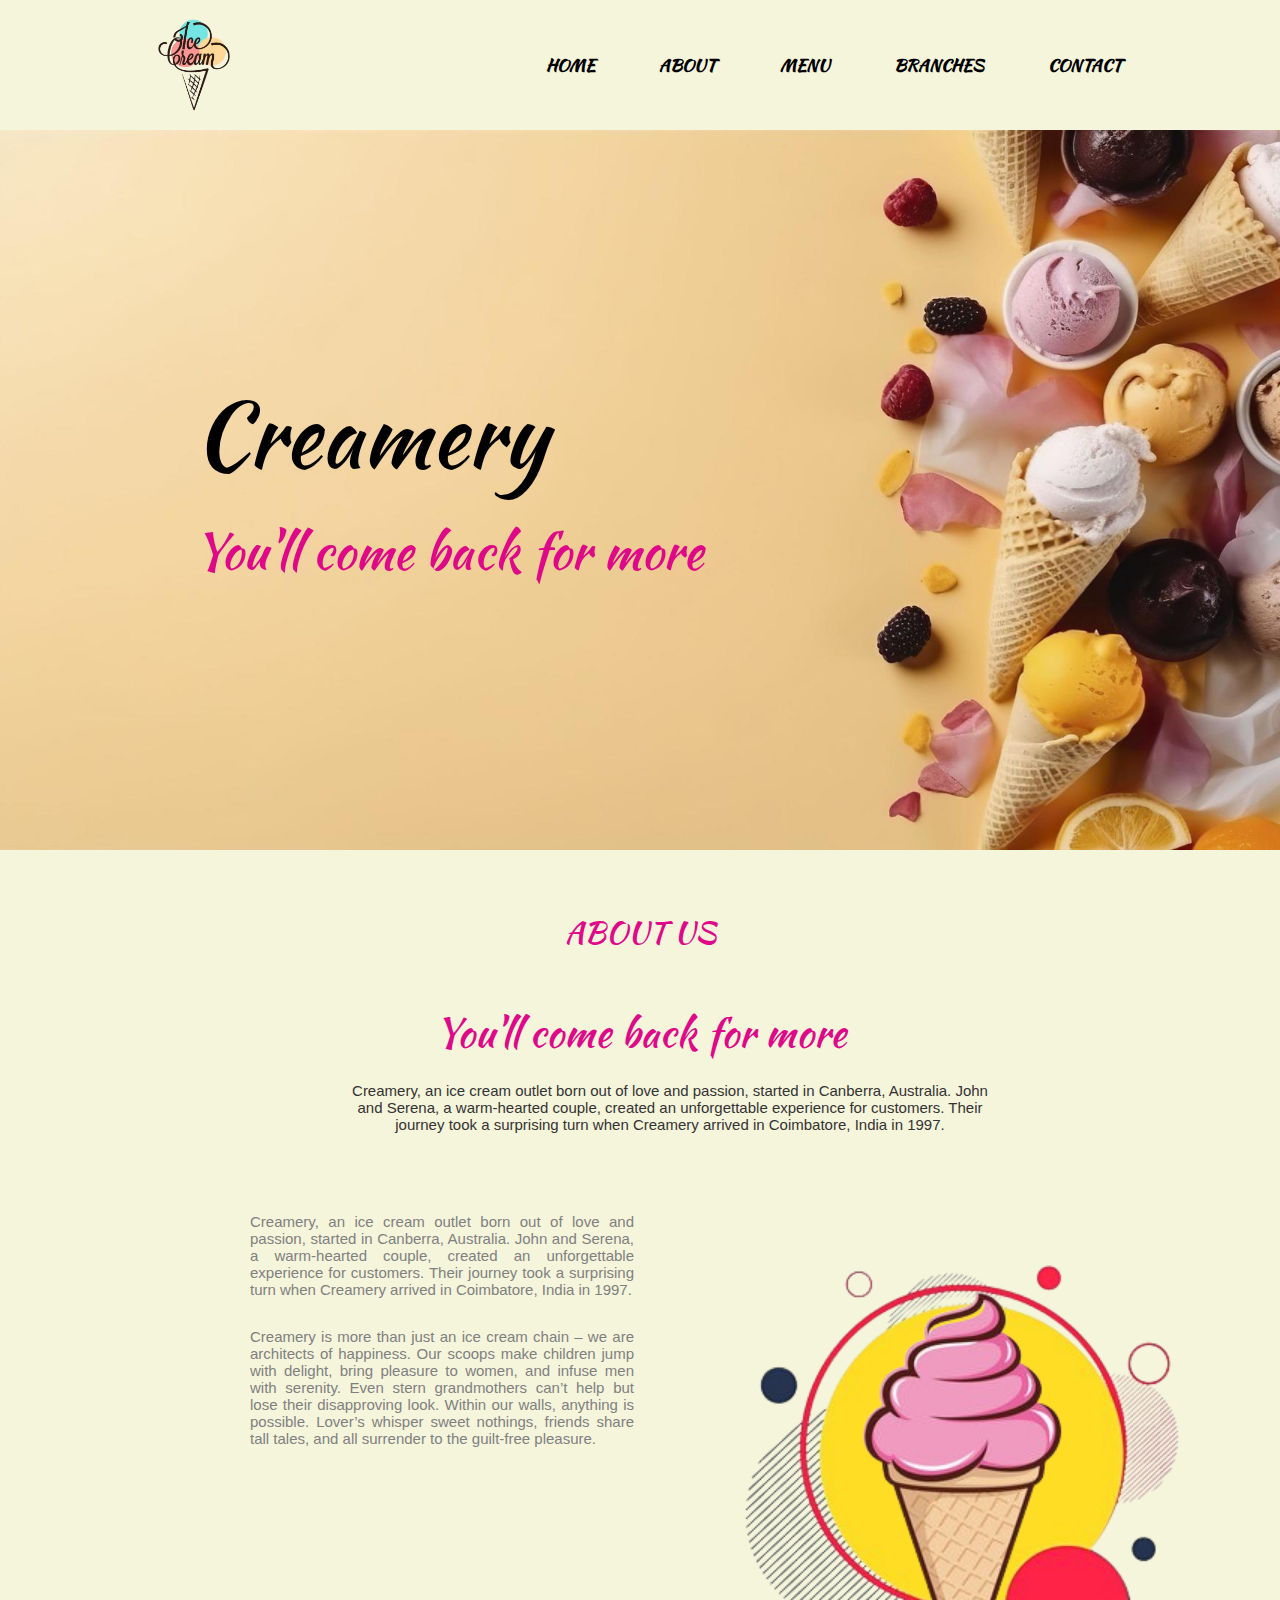
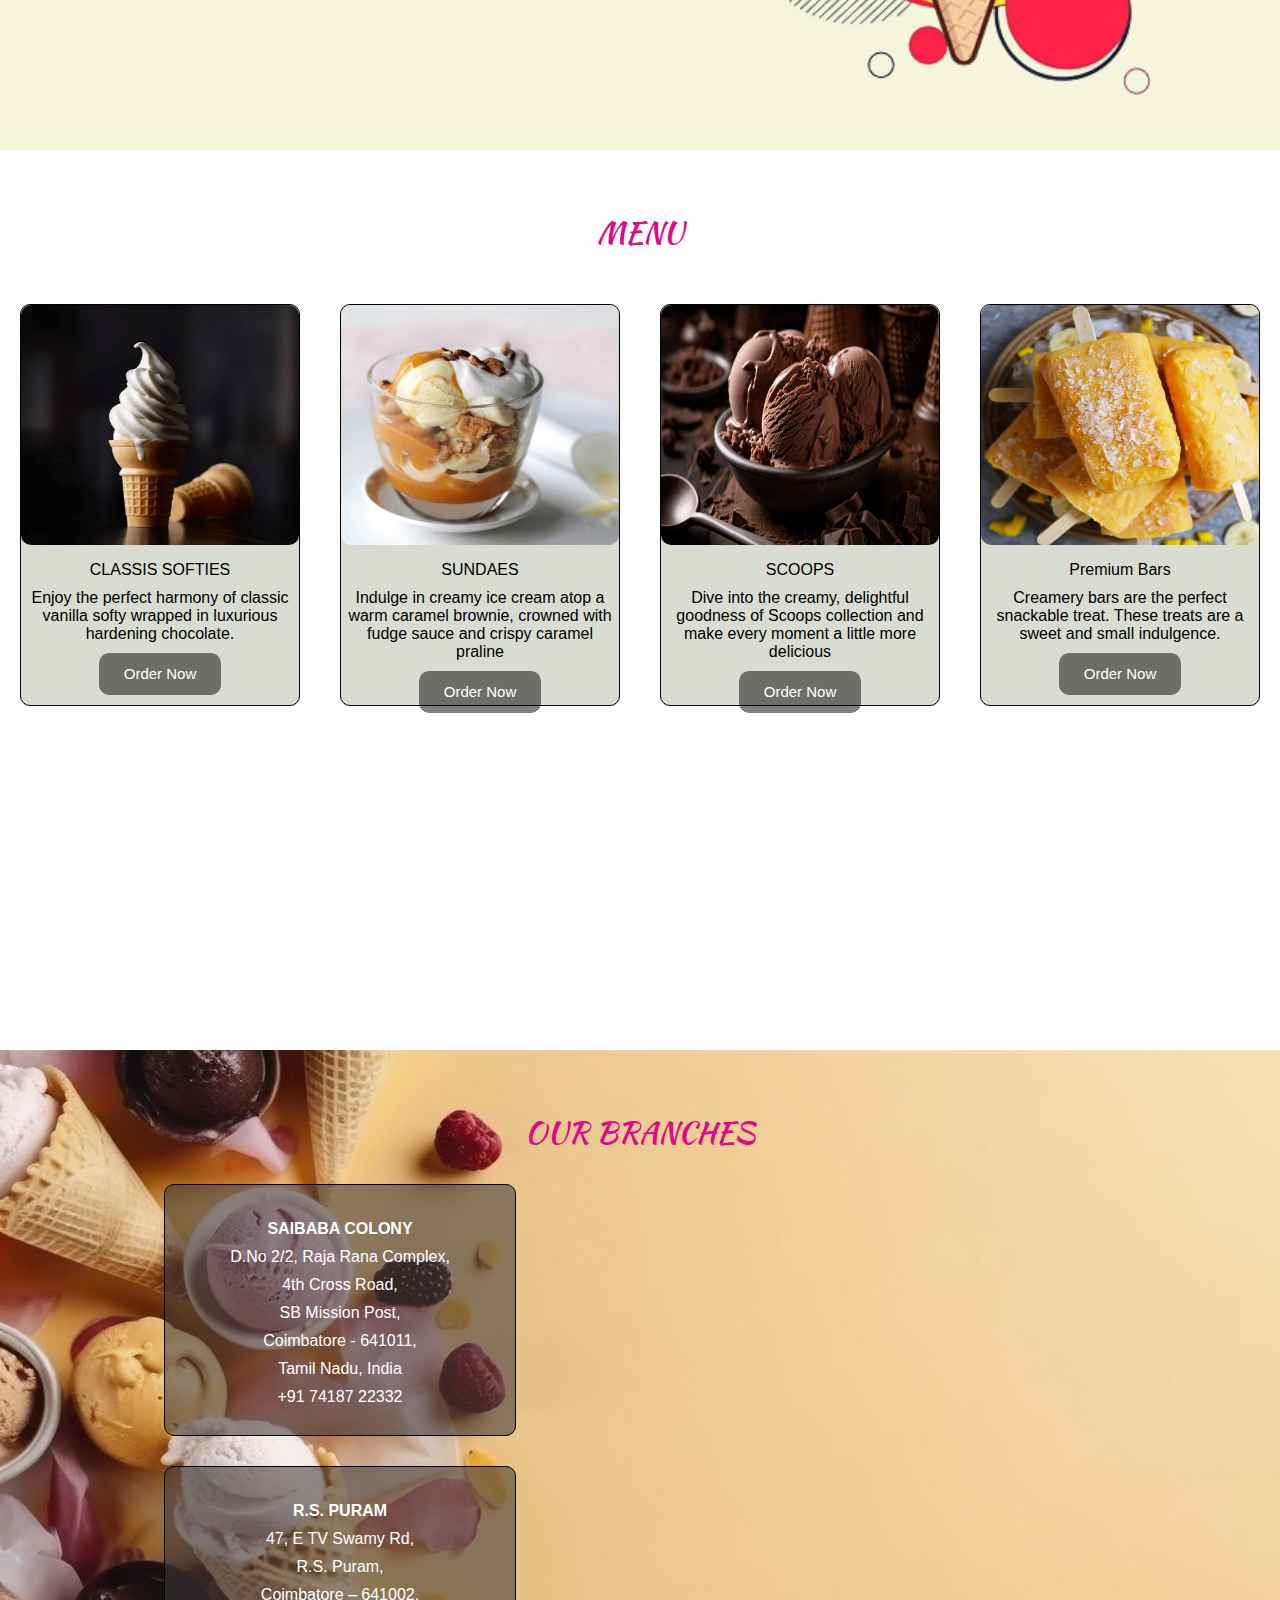
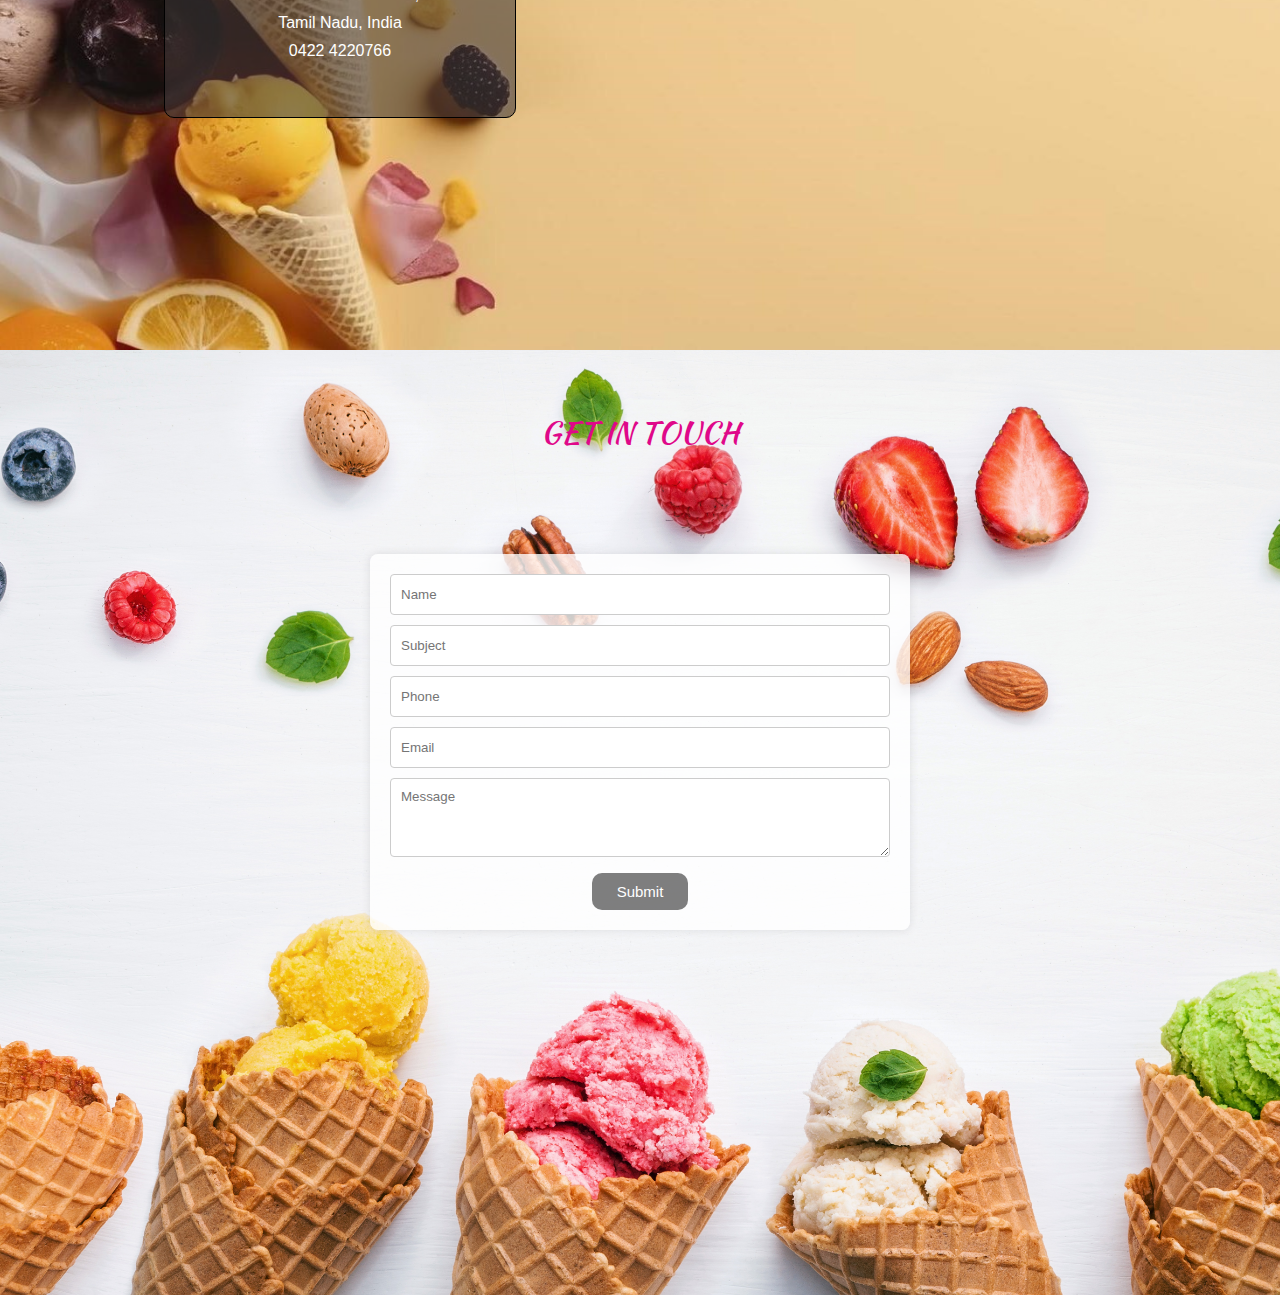
<file: index.html>
<!DOCTYPE html>
<html lang="en">

<head>
    <meta charset="UTF-8">
    <meta name="viewport" content="width=device-width, initial-scale=1.0">
    <title>Document</title>

    <!-- CSS -->
    <link rel="stylesheet" href="./style.css">

    <!-- Font awesome - CDN -->
    <link rel="stylesheet" href="https://cdnjs.cloudflare.com/ajax/libs/font-awesome/6.5.1/css/all.min.css"
        integrity="sha512-DTOQO9RWCH3ppGqcWaEA1BIZOC6xxalwEsw9c2QQeAIftl+Vegovlnee1c9QX4TctnWMn13TZye+giMm8e2LwA=="
        crossorigin="anonymous" referrerpolicy="no-referrer" />

    <!-- Google font -->
    <link rel="preconnect" href="https://fonts.googleapis.com">
    <link rel="preconnect" href="https://fonts.gstatic.com" crossorigin>
    <link href="https://fonts.googleapis.com/css2?family=Kaushan+Script&display=swap" rel="stylesheet">

</head>

<body>

    <div class="container">

        <nav class="navbar">
            <img id="logo" src="./images/logo.png" alt="logo">
            <ul>
                <li><a class="link" href="#home">HOME</a></li>
                <li><a class="link" href="#about">ABOUT</a></li>
                <li><a class="link" href="#menu">MENU</a></li>
                <li><a class="link" href="#branches">BRANCHES</a></li>
                <li><a class="link" href="#contact">CONTACT</a></li>
            </ul>
        </nav>


        <!-- Home section -->
        <section id="home">
            <div class="title_1">
                <h1>Creamery</h1>
                <p>You'll come back for more</p>
            </div>
        </section>


        <!-- About Section -->
        <section id="about">
            <div class="title_2a">
                <h1>ABOUT US</h1>
                <h3>You'll come back for more </h3>
                <p>Creamery, an ice cream outlet born out of love and passion, started in Canberra, Australia. John and
                    Serena, a warm-hearted couple, created an unforgettable experience for customers. Their journey took
                    a surprising turn when Creamery arrived in Coimbatore, India in 1997.</p>
            </div>
            <div class="title_2b">
                <p>Creamery, an ice cream outlet born out of love and passion, started in Canberra, Australia. John and
                    Serena, a warm-hearted couple, created an unforgettable experience for customers. Their journey took
                    a surprising turn when Creamery arrived in Coimbatore, India in 1997.
                </p>
            </div>
            <div class="title_2c">
                <p>Creamery is more than just an ice cream chain – we are architects of happiness. Our scoops make
                    children jump with delight, bring pleasure to women, and infuse men with serenity. Even stern
                    grandmothers can’t help but lose their disapproving look. Within our walls, anything is possible.
                    Lover’s whisper sweet nothings, friends share tall tales, and all surrender to the guilt-free
                    pleasure.</p>
            </div>
            <div class="images">
                <img id="shape1" class="imggroup" src="./images/shape1.png" alt="shape1">
                <img id="shape2" class="imggroup" src="./images/shape2.png" alt="shape2">
            </div>
        </section>


        <!-- Menu Section -->
        <section id="menu">
            <h1>MENU</h1>
            <div class="title_3">
                <div class="div1">
                    <img src="./images/softie.jpg" alt="" width="100%" height="60%">
                    <h4>CLASSIS SOFTIES</h4>
                    <p>Enjoy the perfect harmony of classic vanilla softy wrapped in luxurious hardening chocolate.</p>
                    <button><a href="https://boomerangicecreams.com/classic-softies/">Order Now</a></button>
                </div>

                <div class="div1">
                    <img src="./images/sundae.jpg" alt="" width="100%" height="60%">
                    <h4>SUNDAES</h4>
                    <p>Indulge in creamy ice cream atop a warm caramel brownie, crowned with fudge sauce and crispy
                        caramel praline</p>
                    <button><a href="https://boomerangicecreams.com/chocolicious-sundaes/">Order Now</a></button>
                </div>

                <div class="div1">
                    <img src="./images/scoop.jpg" alt="" width="100%" height="60%">
                    <h4>SCOOPS</h4>
                    <p>Dive into the creamy, delightful goodness of Scoops collection and make every moment a little
                        more delicious</p>
                    <button><a href="https://boomerangicecreams.com/scoops/">Order Now</a></button>
                </div>

                <div class="div1">
                    <img src="./images/bar.jpg" alt="" width="100%" height="60%">
                    <h4>Premium Bars</h4>
                    <p> Creamery bars are the perfect snackable treat. These treats are a sweet and small indulgence.
                    </p>
                    <button><a href="https://boomerangicecreams.com/classic-softies/">Order Now</a></button>
                </div>
            </div>
        </section>


        <!-- Branches Section -->
        <section id="branches">
            <h1>OUR BRANCHES</h1>
            <div class="branches_container">
                <div class="title_4">
                    <div class="div2">
                        <h4>SAIBABA COLONY</h4>
                        <p>
                        <pre>D.No 2/2, Raja Rana Complex,</pre>
                        <pre>4th Cross Road,</pre>
                        <pre>SB Mission Post,</pre>
                        <pre>Coimbatore - 641011,</pre>
                        <pre>Tamil Nadu, India</pre>
                        <pre>+91 74187 22332</pre>
                        </p>
                    </div>

                    <div class="div2">
                        <h4>R.S. PURAM</h4>
                        <p>
                        <pre>47, E TV Swamy Rd,</pre>
                        <pre>R.S. Puram,</pre>
                        <pre>Coimbatore – 641002,</pre>
                        <pre>Tamil Nadu, India</pre>
                        <pre>0422 4220766</pre>
                        </p>
                    </div>
                </div>
                <div><iframe
                        src="https://www.google.com/maps/embed?pb=!1m18!1m12!1m3!1d62659.13768483277!2d76.93079294863279!3d11.023908499999997!2m3!1f0!2f0!3f0!3m2!1i1024!2i768!4f13.1!3m3!1m2!1s0x3ba85828fb5e1d75%3A0xd114db431052f051!2sBoomerang%20Ice%20Cream!5e0!3m2!1sen!2sin!4v1712253809579!5m2!1sen!2sin"
                        width="600" height="500" style="border:0;" allowfullscreen="" loading="lazy"
                        referrerpolicy="no-referrer-when-downgrade"></iframe></div>
            </div>
        </section>


        <!-- Contact Section -->
        <section id="contact">
            <div class="title_5">
                <h1>GET IN TOUCH</h1>
            </div>
            <div class="form-container">
                <div class="form">
                    <input type="text" placeholder="Name"> <br>
                    <input type="text" placeholder="Subject"> <br>
                    <input type="tel" placeholder="Phone"> <br>
                    <input type="email" placeholder="Email"> <br>
                    <textarea placeholder="Message" cols="50" rows="3"></textarea> <br>
                    <button id="submit_btn">Submit</button>
                </div>
            </div>
            <div class="contact_logo">
                <div class="icon"><i class="fa-brands fa-facebook fa-2x"></i></div>
                <div class="icon"><i class="fa-brands fa-instagram fa-2x"></i></div>
                <div class="icon"><i class="fa-brands fa-twitter fa-2x"></i></div>
                <div class="icon"><i class="fa-brands fa-whatsapp fa-2x"></i></div>
            </div>
        </section>

    </div>
</body>
</html>
</file>
<file: style.css>
* {
    font-family: "Kaushan Script", cursive;
    font-weight: 500;
    font-style: normal;
    margin: 0px;
    padding: 0px;
}

body {
    overflow-x: hidden;
}

.container {
    width: 100%;
    height: 100vh;
    position: relative;
}

#home {
    background-image: url(./images/main_img.jpeg);
    height: 80%;
    width: 100%;
    background-size: cover;
    display: flex;
    justify-content: center;
    align-items: center;
}


/* navbar */
.navbar {
    display: flex;
    width: 100%;
    justify-content: space-around;  /* To create spacebetween child elements */
    background-color: beige;
    align-items: center;    /* To place child element vertically center */
}

#logo {
    width: 130px;
    height: 130px;
}

ul li {
    list-style: none;
    display: inline;
    margin: 10px 30px;
}

.link {
    text-decoration: none;  /* To remove underlines */
    color: black;
    font-weight: 700;
    font-size: 17px;
}

.link:hover {
    color: rgb(223, 8, 137);
}

.title_1 {
    margin-left: -30%;
    margin-top: -25px;
}

.title_1 h1 {
    font-size: 90px;
    font-weight: 500;
    margin-bottom: 15px;
}

.title_1 p {
    font-size: 50px;
    font-weight: 400;
    color: rgb(223, 8, 137);
}

.title_1 h1:hover {
    color: rgb(223, 8, 137);
}


/* about section */
#about {
    background-color: beige;
    height: 100%;
    width: 100%;
    position: relative;
}

#about h1 {
    font-family: "Kaushan Script", cursive;
    color: rgb(223, 8, 137);
    padding-top: 60px;
    font-weight: 400;
    font-size: 30px;
    text-align: center;
}

.title_2a h3 {
    font-size: 40px;
    padding-top: 50px;
    font-weight: 500;
    margin-bottom: 20px;
    text-align: center;
    color: rgb(223, 8, 137);
}

.title_2a p {
    font-family: Verdana, Geneva, Tahoma, sans-serif;
    font-size: 15px;
    font-weight: 400;
    color: rgb(52, 50, 50);
    margin-left: 350px;
    width: 50%;
    text-align: center;
    justify-content: center;
}

.title_2a h3:hover {
    color: rgb(223, 8, 137);
}

.title_2b {
    position: relative; /* Add position relative to title_2b */
    width: 50%; /* Adjust the width as needed */
    z-index: 1; /* Set a higher z-index to make the text appear on top of the images */
}

.title_2b p {
    font-family: Verdana, Geneva, Tahoma, sans-serif;
    font-size: 15px;
    font-weight: 400;
    color: gray;
    width: 60%;
    margin-top: 80px;
    margin-left: 250px;
    text-align: justify;
}

.title_2c p {
    font-family: Verdana, Geneva, Tahoma, sans-serif;
    font-size: 15px;
    font-weight: 400;
    color: gray;
    width: 30%;
    margin-top: 30px;
    margin-left: 250px;
    text-align: justify;
}

.images {
    width: 45%;
    height: 80%;
    position: absolute;
    right: 30px;
    bottom: 0px;
}

.imggroup {
    position: absolute;
    height: 75%;
    bottom: 0px;
    left: 50%;
    transform: translateX(-50%);
    transition: bottom 1s, left 2s;
}

.images:hover #shape1 {
    bottom: 70px;
}

.images:hover #shape2 {
    left: 40%;
}


/* Menu Section */
#menu {
    background-image: url('./images/main_img2.png');
    background-size: cover;
    background-attachment: fixed;
    background-position: bottom;
    height: 100%;
    width: 100%;
}

#menu h1 {
    font-family: "Kaushan Script", cursive;
    color: rgb(223, 8, 137);
    padding-top: 60px;
    font-weight: 400;
    font-size: 30px;
    text-align: center;
}

.div1 {
    width: 400px;
    height: 400px;
    background-color: rgba(81, 101, 46, 0.218);
    border: 1px solid black;
    margin: 20px;
    border-radius: 10px;
    text-align: center;
    margin-top: 50px;
}

.div1 a {
    font-family: Verdana, Geneva, Tahoma, sans-serif;
    text-decoration: none;
}

.div1 h4 {
    font-family: Verdana, Geneva, Tahoma, sans-serif;
    margin-top: 10px;
    margin-bottom: 10px;
}

.div1 p {
    font-family: Verdana, Geneva, Tahoma, sans-serif;
    margin-top: 10px;
    margin-bottom: 10px;
}

img {
    border-radius: 10px;
}

.title_3 {
    display: flex;
}

button {
    background-color: rgba(0, 0, 0, 0.503);
    border: black;
    padding: 10px 25px;
    text-align: center;
    font-size: 15px;
    border-radius: 10px;
    border-bottom: 10px;
    color: white;
}

button:hover{
    background-color: rgba(156, 30, 106, 0.793);
}

button a {
    color: white;
    text-decoration: none;
}


/* Branches Section */
#branches {
    background-image: url(./images/main_img_flip.jpeg);
    background-size: cover;
    height: 100%;
    width: 100%;
}

#branches h1 {
    font-family: "Kaushan Script", cursive;
    color: rgb(223, 8, 137);
    padding-top: 60px;
    font-weight: 400;
    font-size: 30px;
    text-align: center;
}

.branches_container {
    display: flex;
    align-items: center;
    justify-content: center;
}

.div2 {
    width: 300px;
    height: 200px;
    background-color: rgba(62, 56, 56, 0.559);
    border: 1px solid black;
    padding: 25px;
    margin: 30px;
    border-radius: 10px;
    text-align: center;
}

.div2 h4 {
    font-family: Verdana, Geneva, Tahoma, sans-serif;
    font-weight: 600;
    margin-top: 10px;
    margin-bottom: 10px;
    color: white;
}

.div2 pre {
    font-family: Verdana, Geneva, Tahoma, sans-serif;
    margin-top: 10px;
    margin-bottom: 10px;
    color: white;
}


/* Contact Section */
#contact {
    background-image: url(./images/main_img3.jpg);
    background-size: cover;
    background-position: top;
    height: 105%;
    width: 100%;
}

.title_5 h1 {
    font-family: "Kaushan Script", cursive;
    color: rgb(223, 8, 137);
    padding-top: 60px;
    font-weight: 400;
    font-size: 30px;
    text-align: center;
    margin-bottom: 100px;
}

.form-container {
    background-color: rgba(255, 255, 255, 0.786);
    padding: 20px;
    border-radius: 8px;
    box-shadow: 0 0 10px rgba(0, 0, 0, 0.1);
    width: 500px;
    margin: 0 auto;
    text-align: center;
}

.form input,
.form textarea {
    width: 100%;
    padding: 10px;
    border: 1px solid #ccc;
    border-radius: 4px;
    box-sizing: border-box;
    margin-bottom: 10px;
}

.form textarea {
    resize: vertical;
}

.form ::placeholder{
    font-family: Verdana, Geneva, Tahoma, sans-serif;
}

#submit_btn{
    font-family: Verdana, Geneva, Tahoma, sans-serif;
}

.contact_logo {
    display: flex;
    justify-content: center;
    align-items: center;
}

.icon {
    margin: 20px;
    padding: 17px;
    border-radius: 50px;
}

.icon:hover {
    background-image: linear-gradient(to bottom right, rgb(232, 182, 243), rgb(223, 8, 137));
    color: white;
}
</file>
